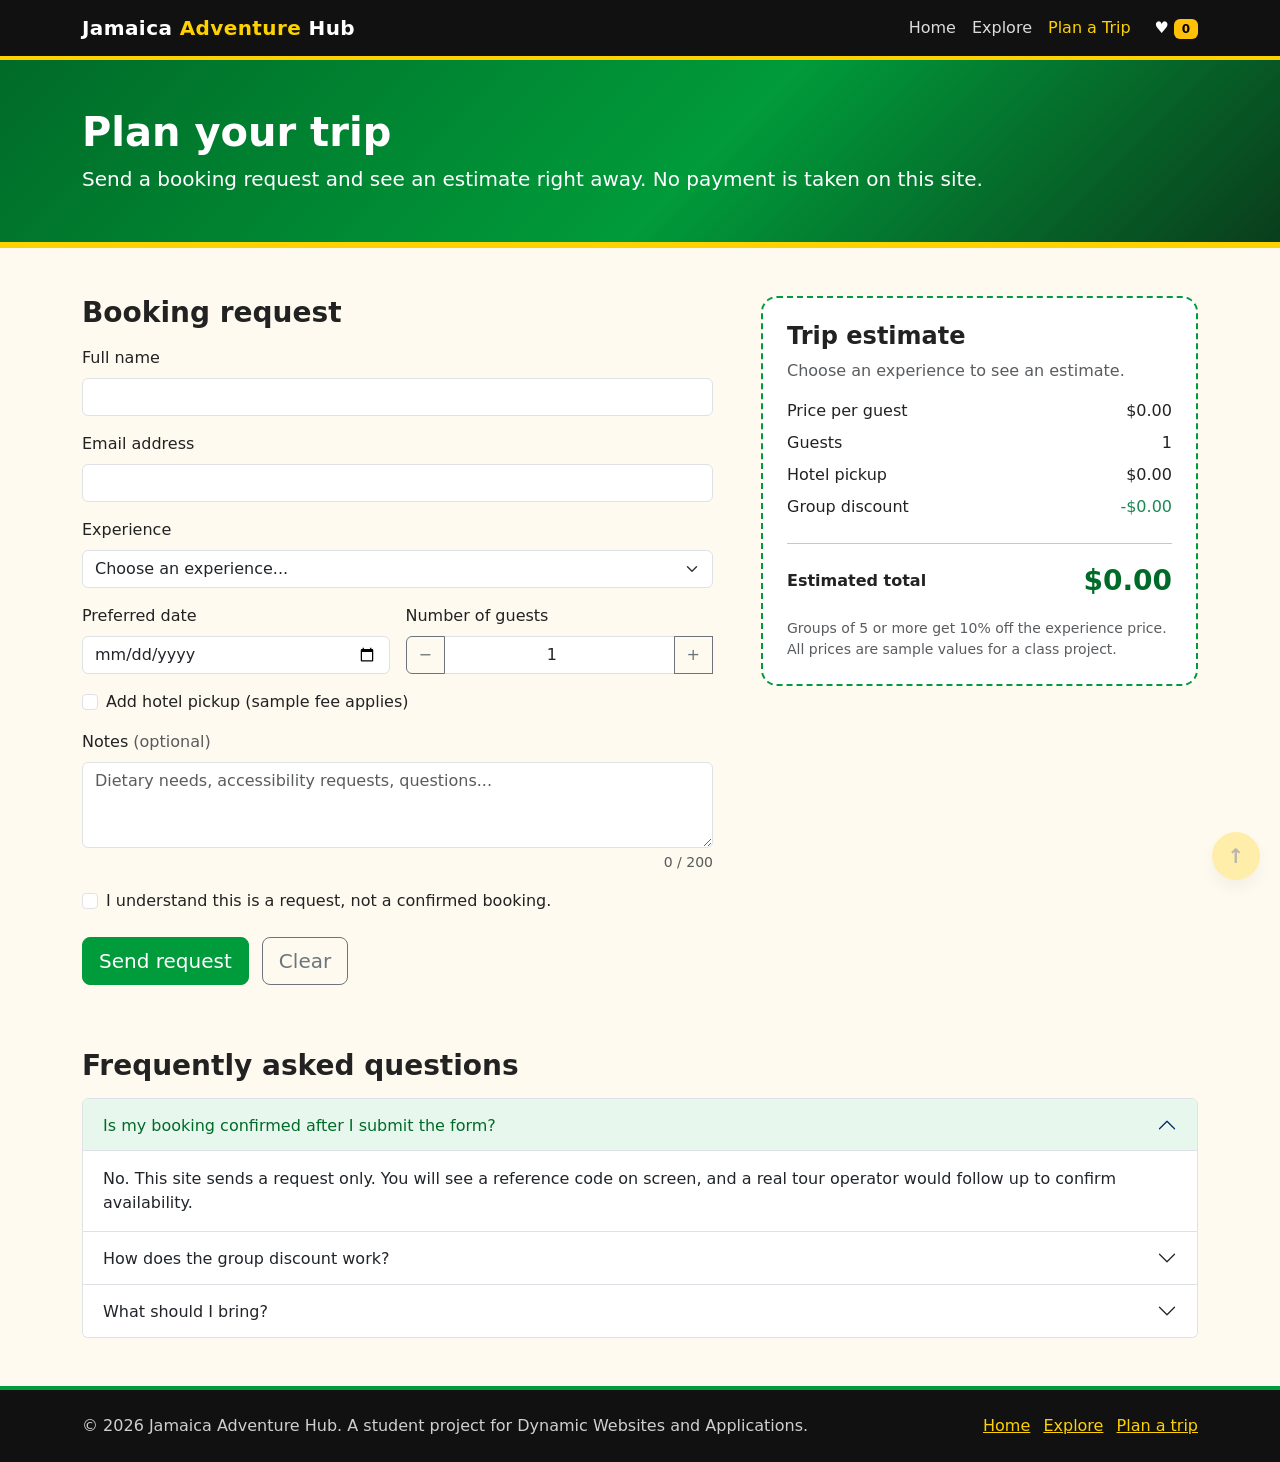
<file: plan.html>
<!DOCTYPE html>
<html lang="en">
<head>
  <meta charset="UTF-8">
  <meta name="viewport" content="width=device-width, initial-scale=1">
  <meta name="description" content="Send a booking request for a Jamaican experience and see an instant price estimate.">
  <title>Plan a Trip | Jamaica Adventure Hub</title>
  <link href="https://cdn.jsdelivr.net/npm/bootstrap@5.3.3/dist/css/bootstrap.min.css" rel="stylesheet">
  <link href="css/styles.css" rel="stylesheet">
</head>
<body data-page="plan" class="d-flex flex-column min-vh-100">
  <a class="skip-link" href="#main-content">Skip to main content</a>

  <header>
    <nav class="navbar navbar-expand-lg navbar-dark site-nav sticky-top" aria-label="Main navigation">
      <div class="container">
        <a class="navbar-brand" href="index.html">Jamaica <span class="brand-accent">Adventure</span> Hub</a>
        <button class="navbar-toggler" type="button" data-bs-toggle="collapse" data-bs-target="#mainNav"
                aria-controls="mainNav" aria-expanded="false" aria-label="Toggle navigation">
          <span class="navbar-toggler-icon"></span>
        </button>
        <div class="collapse navbar-collapse" id="mainNav">
          <ul class="navbar-nav ms-auto mb-2 mb-lg-0 align-items-lg-center">
            <li class="nav-item"><a class="nav-link" href="index.html">Home</a></li>
            <li class="nav-item"><a class="nav-link" href="explore.html">Explore</a></li>
            <li class="nav-item"><a class="nav-link active" aria-current="page" href="plan.html">Plan a Trip</a></li>
            <li class="nav-item ms-lg-3">
              <span class="navbar-text text-white" title="Experiences saved to your wish list">
                &hearts; <span id="wishlistCount" class="badge text-bg-warning">0</span>
                <span class="visually-hidden">saved experiences</span>
              </span>
            </li>
          </ul>
        </div>
      </div>
    </nav>
    <div class="page-banner py-5">
      <div class="container">
        <h1 class="fw-bold">Plan your trip</h1>
        <p class="lead mb-0">Send a booking request and see an estimate right away. No payment is taken on this site.</p>
      </div>
    </div>
  </header>

  <main id="main-content" class="py-5">
    <div class="container">
      <div class="row g-5">

        <!-- Booking form -->
        <section class="col-lg-7" aria-labelledby="form-heading">
          <h2 id="form-heading" class="h3 fw-bold mb-3">Booking request</h2>

          <div id="successBox" class="alert alert-success d-none" role="alert" tabindex="-1"></div>

          <form id="bookingForm" novalidate>
            <div class="mb-3">
              <label for="fullName" class="form-label">Full name</label>
              <input type="text" class="form-control" id="fullName" name="fullName" autocomplete="name" required>
              <div class="invalid-feedback" id="fullNameError"></div>
            </div>

            <div class="mb-3">
              <label for="email" class="form-label">Email address</label>
              <input type="email" class="form-control" id="email" name="email" autocomplete="email" required>
              <div class="invalid-feedback" id="emailError"></div>
            </div>

            <div class="mb-3">
              <label for="activity" class="form-label">Experience</label>
              <select class="form-select" id="activity" name="activity" required>
                <option value="">Choose an experience...</option>
              </select>
              <div class="invalid-feedback" id="activityError"></div>
            </div>

            <div class="row g-3 mb-3">
              <div class="col-sm-6">
                <label for="tripDate" class="form-label">Preferred date</label>
                <input type="date" class="form-control" id="tripDate" name="tripDate" required>
                <div class="invalid-feedback" id="tripDateError"></div>
              </div>
              <div class="col-sm-6">
                <label for="guests" class="form-label">Number of guests</label>
                <div class="input-group">
                  <button class="btn btn-outline-secondary" type="button" id="guestsMinus" aria-label="Remove one guest">&minus;</button>
                  <input type="number" class="form-control text-center" id="guests" name="guests" value="1" min="1" max="20" required>
                  <button class="btn btn-outline-secondary" type="button" id="guestsPlus" aria-label="Add one guest">+</button>
                  <div class="invalid-feedback" id="guestsError"></div>
                </div>
              </div>
            </div>

            <div class="form-check mb-3">
              <input class="form-check-input" type="checkbox" id="pickup" name="pickup">
              <label class="form-check-label" for="pickup">Add hotel pickup (sample fee applies)</label>
            </div>

            <div class="mb-3">
              <label for="notes" class="form-label">Notes <span class="text-muted">(optional)</span></label>
              <textarea class="form-control" id="notes" name="notes" rows="3" maxlength="200"
                        placeholder="Dietary needs, accessibility requests, questions..."></textarea>
              <div class="form-text text-end" id="notesCount">0 / 200</div>
            </div>

            <div class="form-check mb-4">
              <input class="form-check-input" type="checkbox" id="terms" name="terms" required>
              <label class="form-check-label" for="terms">I understand this is a request, not a confirmed booking.</label>
              <div class="invalid-feedback" id="termsError"></div>
            </div>

            <button type="submit" class="btn btn-jam btn-lg me-2">Send request</button>
            <button type="reset" class="btn btn-outline-secondary btn-lg" id="resetBtn">Clear</button>
          </form>
        </section>

        <!-- Live estimate -->
        <aside class="col-lg-5" aria-labelledby="estimate-heading">
          <div class="estimate-panel p-4 sticky-lg-top" style="top: 6rem;">
            <h2 id="estimate-heading" class="h4 fw-bold">Trip estimate</h2>
            <p id="estimateName" class="text-muted">Choose an experience to see an estimate.</p>
            <dl class="row mb-0">
              <dt class="col-7 fw-normal">Price per guest</dt><dd class="col-5 text-end" id="estPrice">$0.00</dd>
              <dt class="col-7 fw-normal">Guests</dt><dd class="col-5 text-end" id="estGuests">1</dd>
              <dt class="col-7 fw-normal">Hotel pickup</dt><dd class="col-5 text-end" id="estPickup">$0.00</dd>
              <dt class="col-7 fw-normal">Group discount</dt><dd class="col-5 text-end text-success" id="estDiscount">-$0.00</dd>
            </dl>
            <hr>
            <div class="d-flex justify-content-between align-items-center">
              <span class="fw-semibold">Estimated total</span>
              <span class="estimate-total" id="estTotal" aria-live="polite">$0.00</span>
            </div>
            <p class="small text-muted mt-3 mb-0">Groups of 5 or more get 10% off the experience price. All prices are sample values for a class project.</p>
          </div>
        </aside>
      </div>

      <!-- FAQ accordion (Bootstrap JS component) -->
      <section class="mt-5 pt-3" aria-labelledby="faq-heading">
        <h2 id="faq-heading" class="h3 fw-bold mb-3">Frequently asked questions</h2>
        <div class="accordion" id="faqAccordion">
          <div class="accordion-item">
            <h3 class="accordion-header">
              <button class="accordion-button" type="button" data-bs-toggle="collapse" data-bs-target="#faq1" aria-expanded="true" aria-controls="faq1">
                Is my booking confirmed after I submit the form?
              </button>
            </h3>
            <div id="faq1" class="accordion-collapse collapse show" data-bs-parent="#faqAccordion">
              <div class="accordion-body">No. This site sends a request only. You will see a reference code on screen, and a real tour operator would follow up to confirm availability.</div>
            </div>
          </div>
          <div class="accordion-item">
            <h3 class="accordion-header">
              <button class="accordion-button collapsed" type="button" data-bs-toggle="collapse" data-bs-target="#faq2" aria-expanded="false" aria-controls="faq2">
                How does the group discount work?
              </button>
            </h3>
            <div id="faq2" class="accordion-collapse collapse" data-bs-parent="#faqAccordion">
              <div class="accordion-body">When you book for five or more guests, 10% is taken off the experience price (hotel pickup is not discounted).</div>
            </div>
          </div>
          <div class="accordion-item">
            <h3 class="accordion-header">
              <button class="accordion-button collapsed" type="button" data-bs-toggle="collapse" data-bs-target="#faq3" aria-expanded="false" aria-controls="faq3">
                What should I bring?
              </button>
            </h3>
            <div id="faq3" class="accordion-collapse collapse" data-bs-parent="#faqAccordion">
              <div class="accordion-body">Check the local tips for your experience. In general bring water, sunscreen, a hat, cash for small vendors and comfortable shoes.</div>
            </div>
          </div>
        </div>
      </section>
    </div>
  </main>

  <!-- Toast -->
  <div class="toast-container position-fixed bottom-0 start-0 p-3">
    <div id="appToast" class="toast align-items-center text-bg-dark border-0" role="status" aria-live="polite" aria-atomic="true">
      <div class="d-flex">
        <div id="toastMessage" class="toast-body"></div>
        <button type="button" class="btn-close btn-close-white me-2 m-auto" data-bs-dismiss="toast" aria-label="Close"></button>
      </div>
    </div>
  </div>

  <button id="backToTop" type="button" class="btn btn-gold shadow" aria-label="Back to top">&uarr;</button>

  <footer class="site-footer py-4 mt-auto">
    <div class="container d-md-flex justify-content-between align-items-center">
      <p class="mb-2 mb-md-0">&copy; <span id="year"></span> Jamaica Adventure Hub. A student project for Dynamic Websites and Applications.</p>
      <ul class="list-inline mb-0">
        <li class="list-inline-item"><a href="index.html">Home</a></li>
        <li class="list-inline-item"><a href="explore.html">Explore</a></li>
        <li class="list-inline-item"><a href="plan.html">Plan a trip</a></li>
      </ul>
    </div>
  </footer>

  <script src="https://code.jquery.com/jquery-3.7.1.min.js"></script>
  <script src="https://cdn.jsdelivr.net/npm/bootstrap@5.3.3/dist/js/bootstrap.bundle.min.js"></script>
  <script src="js/data.js"></script>
  <script src="js/app.js"></script>
</body>
</html>
</file>
<file: css/styles.css>
/* ==========================================================
   Jamaica Adventure Hub - custom styles
   Bootstrap handles layout; this file adds the brand identity.
   ========================================================== */

:root {
  --jam-green: #009b3a;
  --jam-green-dark: #006b28;
  --jam-gold: #fed100;
  --jam-black: #111111;
  --jam-cream: #fffaf0;
  --bs-body-font-family: "Segoe UI", system-ui, -apple-system, Roboto, "Helvetica Neue", Arial, sans-serif;
}

body {
  background-color: var(--jam-cream);
  color: #222;
}

/* Accessibility: visible keyboard focus + skip link */
:focus-visible {
  outline: 3px solid var(--jam-gold);
  outline-offset: 2px;
}

.skip-link {
  position: absolute;
  left: 0.5rem;
  top: -4rem;
  z-index: 2000;
  background: var(--jam-gold);
  color: var(--jam-black);
  padding: 0.5rem 1rem;
  border-radius: 0 0 0.5rem 0.5rem;
  font-weight: 600;
  transition: top 0.2s;
}
.skip-link:focus {
  top: 0;
}

/* ---------- Navbar ---------- */
.site-nav {
  background-color: var(--jam-black);
  border-bottom: 4px solid var(--jam-gold);
}
.site-nav .navbar-brand {
  font-weight: 800;
  letter-spacing: 0.02em;
}
.site-nav .navbar-brand .brand-accent {
  color: var(--jam-gold);
}
.site-nav .nav-link {
  color: rgba(255, 255, 255, 0.85);
  font-weight: 500;
}
.site-nav .nav-link:hover,
.site-nav .nav-link.active {
  color: var(--jam-gold);
}

/* ---------- Buttons (brand colours on top of Bootstrap) ---------- */
.btn-jam {
  --bs-btn-color: #fff;
  --bs-btn-bg: var(--jam-green);
  --bs-btn-border-color: var(--jam-green);
  --bs-btn-hover-color: #fff;
  --bs-btn-hover-bg: var(--jam-green-dark);
  --bs-btn-hover-border-color: var(--jam-green-dark);
  --bs-btn-active-bg: var(--jam-green-dark);
  --bs-btn-active-border-color: var(--jam-green-dark);
}
.btn-gold {
  --bs-btn-color: var(--jam-black);
  --bs-btn-bg: var(--jam-gold);
  --bs-btn-border-color: var(--jam-gold);
  --bs-btn-hover-color: var(--jam-black);
  --bs-btn-hover-bg: #e6bb00;
  --bs-btn-hover-border-color: #e6bb00;
  font-weight: 600;
}
.btn-outline-jam {
  --bs-btn-color: var(--jam-green-dark);
  --bs-btn-border-color: var(--jam-green);
  --bs-btn-hover-bg: var(--jam-green);
  --bs-btn-hover-border-color: var(--jam-green);
  --bs-btn-hover-color: #fff;
  --bs-btn-active-bg: var(--jam-green-dark);
  --bs-btn-active-color: #fff;
}

/* Category filter buttons: the active one is filled green */
.filter-btn.active {
  background-color: var(--jam-green);
  border-color: var(--jam-green);
  color: #fff;
}

/* ---------- Hero carousel ---------- */
.hero-carousel .carousel-item img {
  height: 70vh;
  min-height: 380px;
  max-height: 560px;
  object-fit: cover;
  filter: brightness(0.82);
  object-position: center 60%;
}
.hero-carousel .carousel-caption {
  bottom: 18%;
  text-shadow: 0 2px 8px rgba(0, 0, 0, 0.6);
}
.hero-carousel .carousel-caption h1,
.hero-carousel .carousel-caption h2 {
  font-weight: 800;
}

/* ---------- Page headers on inner pages ---------- */
.page-banner {
  background: linear-gradient(135deg, var(--jam-green-dark), var(--jam-green) 55%, #0a3d1c);
  color: #fff;
  border-bottom: 6px solid var(--jam-gold);
}

/* ---------- Cards ---------- */
.attraction-card {
  border: 0;
  border-radius: 1rem;
  overflow: hidden;
  transition: transform 0.2s ease, box-shadow 0.2s ease;
}
.attraction-card:hover {
  transform: translateY(-4px);
  box-shadow: 0 0.75rem 1.5rem rgba(0, 0, 0, 0.18) !important;
}
.attraction-card .card-img-top {
  aspect-ratio: 16 / 10;
  object-fit: cover;
}
.category-badge {
  background-color: var(--jam-black);
  color: var(--jam-gold);
}

.feature-icon {
  width: 3.5rem;
  height: 3.5rem;
  display: inline-flex;
  align-items: center;
  justify-content: center;
  border-radius: 50%;
  background: var(--jam-gold);
  font-size: 1.6rem;
}

.fact-box {
  border-left: 6px solid var(--jam-gold);
  background: #fff;
}

/* Wish-list heart button */
.wish-btn.saved {
  background-color: #dc3545;
  border-color: #dc3545;
  color: #fff;
}

/* ---------- Price estimate panel ---------- */
.estimate-panel {
  border: 2px dashed var(--jam-green);
  border-radius: 1rem;
  background: #fff;
}
.estimate-total {
  font-size: 1.75rem;
  font-weight: 800;
  color: var(--jam-green-dark);
}

/* ---------- Accordion ---------- */
.accordion-button:not(.collapsed) {
  background-color: #e8f7ee;
  color: var(--jam-green-dark);
}

/* ---------- Back to top (jQuery shows/hides it) ---------- */
#backToTop {
  position: fixed;
  right: 1.25rem;
  bottom: 1.25rem;
  z-index: 1030;
  display: none; /* jQuery fades it in after scrolling */
  border-radius: 50%;
  width: 3rem;
  height: 3rem;
  font-size: 1.25rem;
  line-height: 1;
  padding: 0;
}

/* ---------- Footer ---------- */
.site-footer {
  background: var(--jam-black);
  color: rgba(255, 255, 255, 0.8);
  border-top: 4px solid var(--jam-green);
}
.site-footer a {
  color: var(--jam-gold);
}

/* Respect users who prefer less motion */
@media (prefers-reduced-motion: reduce) {
  .attraction-card,
  .skip-link {
    transition: none;
  }
  .attraction-card:hover {
    transform: none;
  }
}
</file>
